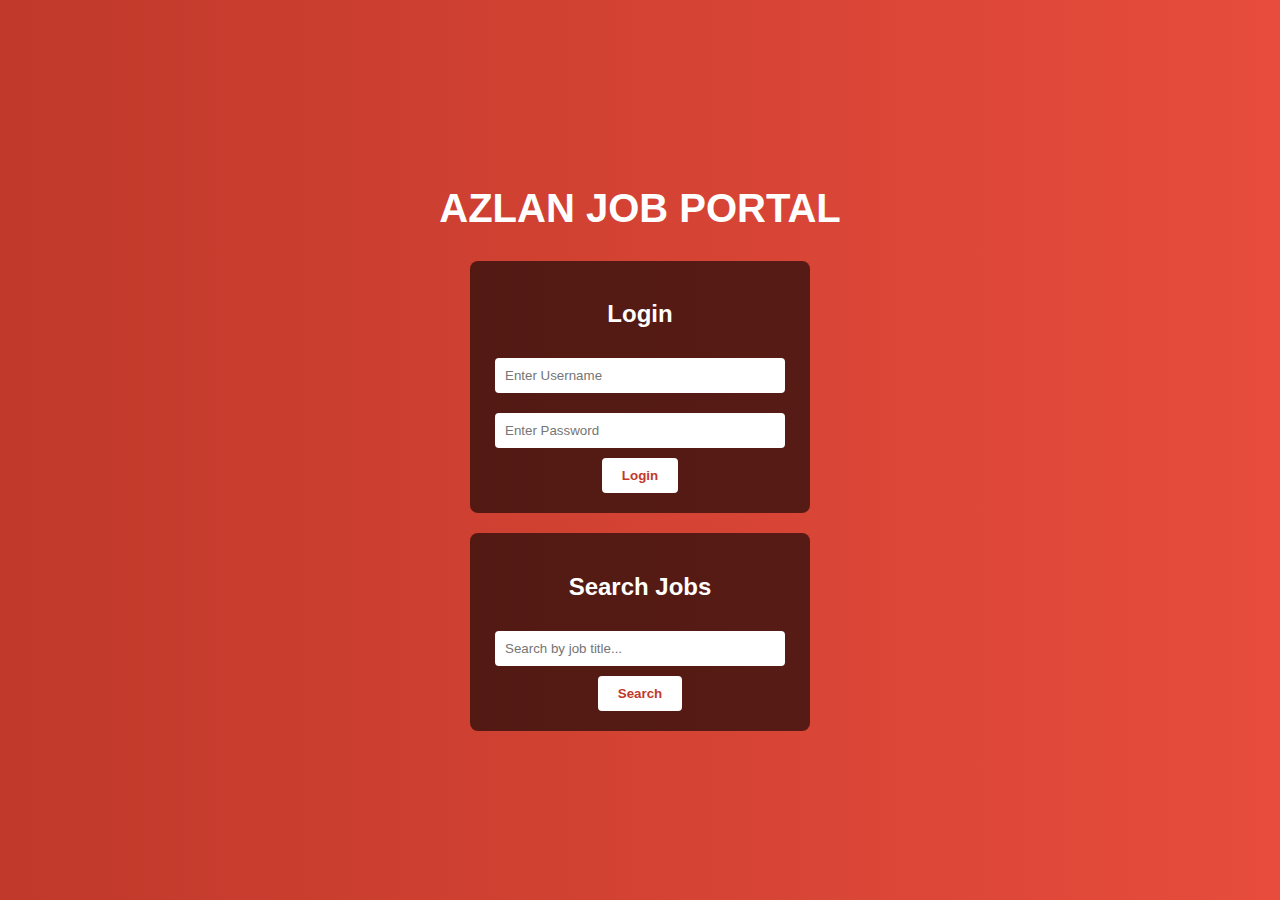
<file: index.html>
<!DOCTYPE html>
<html lang="en">
<head>
  <meta charset="UTF-8">
  <meta name="viewport" content="width=device-width, initial-scale=1.0">
  <title>Azlan Job Portal - Login</title>
  <link rel="stylesheet" href="style.css">
</head>
<body class="landing">

  <header class="branding">
    <h1>AZLAN JOB PORTAL </h1>
  </header>

  <div class="login-container">
    <h2>Login</h2>
    <form id="loginForm">
      <input type="text" id="username" placeholder="Enter Username" required>
      <input type="password" id="password" placeholder="Enter Password" required>
      <button type="submit">Login</button>
    </form>
  </div>

  <div class="search-container">
    <h2>Search Jobs</h2>
    <input type="text" id="searchInput" placeholder="Search by job title...">
    <button onclick="searchJobs()">Search</button>
  </div>

  <script src="script.js"></script>
</body>
</html>
</file>
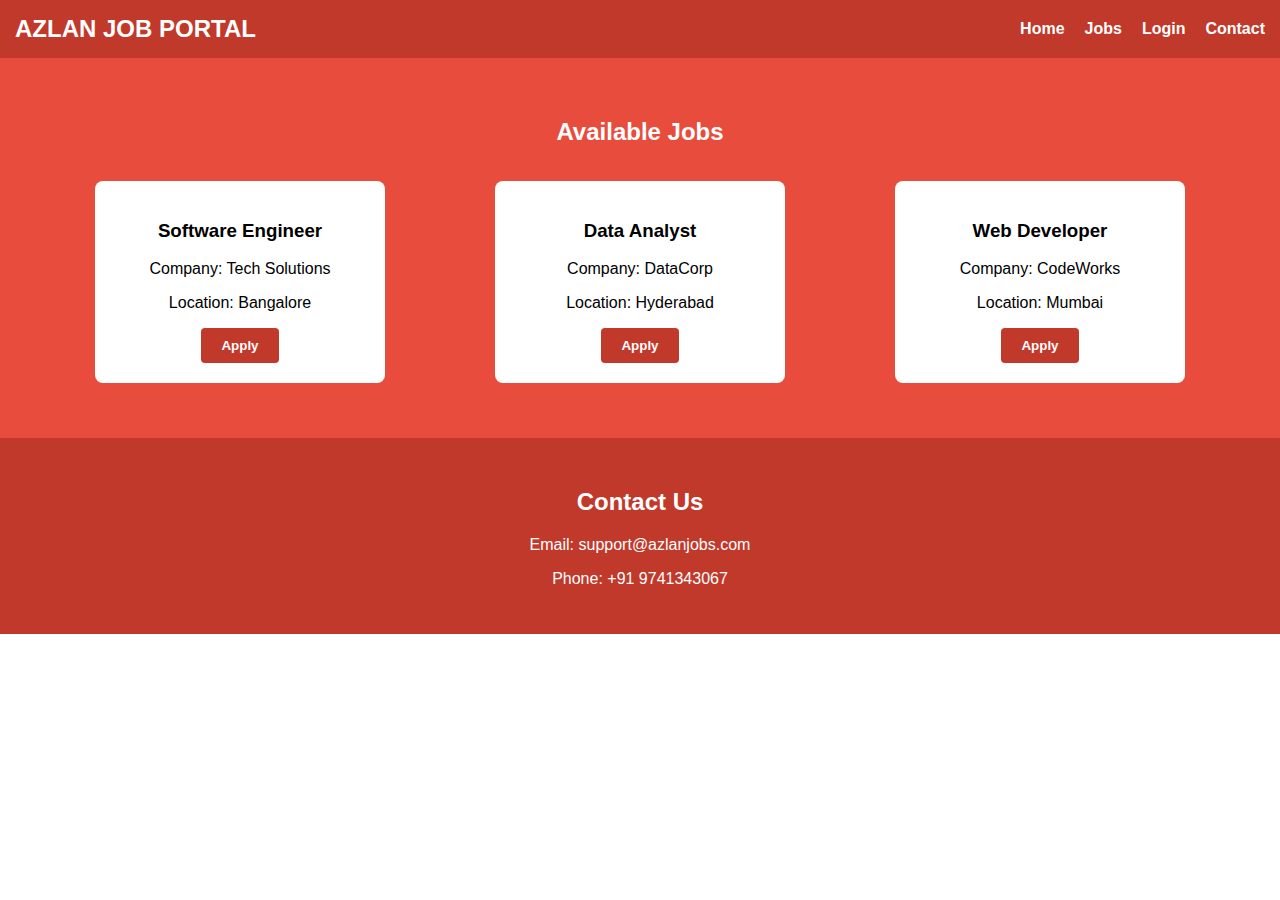
<file: home.html>
<!DOCTYPE html>
<html lang="en">
<head>
  <meta charset="UTF-8">
  <meta name="viewport" content="width=device-width, initial-scale=1.0">
  <title>Azlan Job Portal - Home</title>
  <link rel="stylesheet" href="style.css">
</head>
<body class="home">

  <!-- Navigation Bar -->
  <nav class="navbar">
    <div class="logo">AZLAN JOB PORTAL </PORTAL></div>
    <ul>
      <li><a href="home.html">Home</a></li>
      <li><a href="#jobs">Jobs</a></li>
      <li><a href="index.html">Login</a></li>
      <li><a href="#contact">Contact</a></li>
    </ul>
  </nav>

  <!-- Jobs Section -->
  <section id="jobs" class="jobs-section">
    <h2>Available Jobs</h2>
    <div class="job-list">
      <div class="job-card">
        <h3>Software Engineer</h3>
        <p>Company: Tech Solutions</p>
        <p>Location: Bangalore</p>
        <button>Apply</button>
      </div>

      <div class="job-card">
        <h3>Data Analyst</h3>
        <p>Company: DataCorp</p>
        <p>Location: Hyderabad</p>
        <button>Apply</button>
      </div>

      <div class="job-card">
        <h3>Web Developer</h3>
        <p>Company: CodeWorks</p>
        <p>Location: Mumbai</p>
        <button>Apply</button>
      </div>
    </div>
  </section>

  <!-- Contact Section -->
  <section id="contact" class="contact-section">
    <h2>Contact Us</h2>
    <p>Email: support@azlanjobs.com</p>
    <p>Phone: +91 9741343067</p>
  </section>

</body>
</html>
</file>
<file: style.css>
/* General Styles */
body {
  margin: 0;
  font-family: Arial, sans-serif;
  color: #fff;
}

h1, h2 {
  text-align: center;
}

/* Landing Page */
.landing {
  background: linear-gradient(to right, #c0392b, #e74c3c);
  height: 100vh;
  display: flex;
  flex-direction: column;
  justify-content: center;
}

.branding h1 {
  font-size: 2.5rem;
  margin-bottom: 20px;
}

.login-container, .search-container {
  background: rgba(0, 0, 0, 0.6);
  padding: 20px;
  margin: 10px auto;
  width: 300px;
  border-radius: 8px;
  text-align: center;
}

.login-container input, .search-container input {
  width: 90%;
  padding: 10px;
  margin: 10px 0;
  border: none;
  border-radius: 4px;
}

button {
  background: #fff;
  color: #c0392b;
  border: none;
  padding: 10px 20px;
  cursor: pointer;
  border-radius: 4px;
  font-weight: bold;
}
button:hover {
  background: #f1c40f;
  color: #000;
}

/* Navbar */
.navbar {
  background: #c0392b;
  display: flex;
  justify-content: space-between;
  padding: 15px;
  align-items: center;
}

.navbar .logo {
  font-size: 1.5rem;
  font-weight: bold;
}

.navbar ul {
  list-style: none;
  margin: 0;
  padding: 0;
  display: flex;
}

.navbar ul li {
  margin-left: 20px;
}

.navbar ul li a {
  text-decoration: none;
  color: white;
  font-weight: bold;
}
.navbar ul li a:hover {
  color: #f1c40f;
}

/* Jobs Section */
.jobs-section {
  padding: 40px;
  background: #e74c3c;
}

.job-list {
  display: flex;
  justify-content: space-around;
  flex-wrap: wrap;
}

.job-card {
  background: #fff;
  color: #000;
  padding: 20px;
  margin: 15px;
  width: 250px;
  border-radius: 8px;
  text-align: center;
}
.job-card button {
  background: #c0392b;
  color: white;
}
.job-card button:hover {
  background: #f1c40f;
  color: black;
}

/* Contact Section */
.contact-section {
  background: #c0392b;
  padding: 30px;
  text-align: center;
}
</file>
